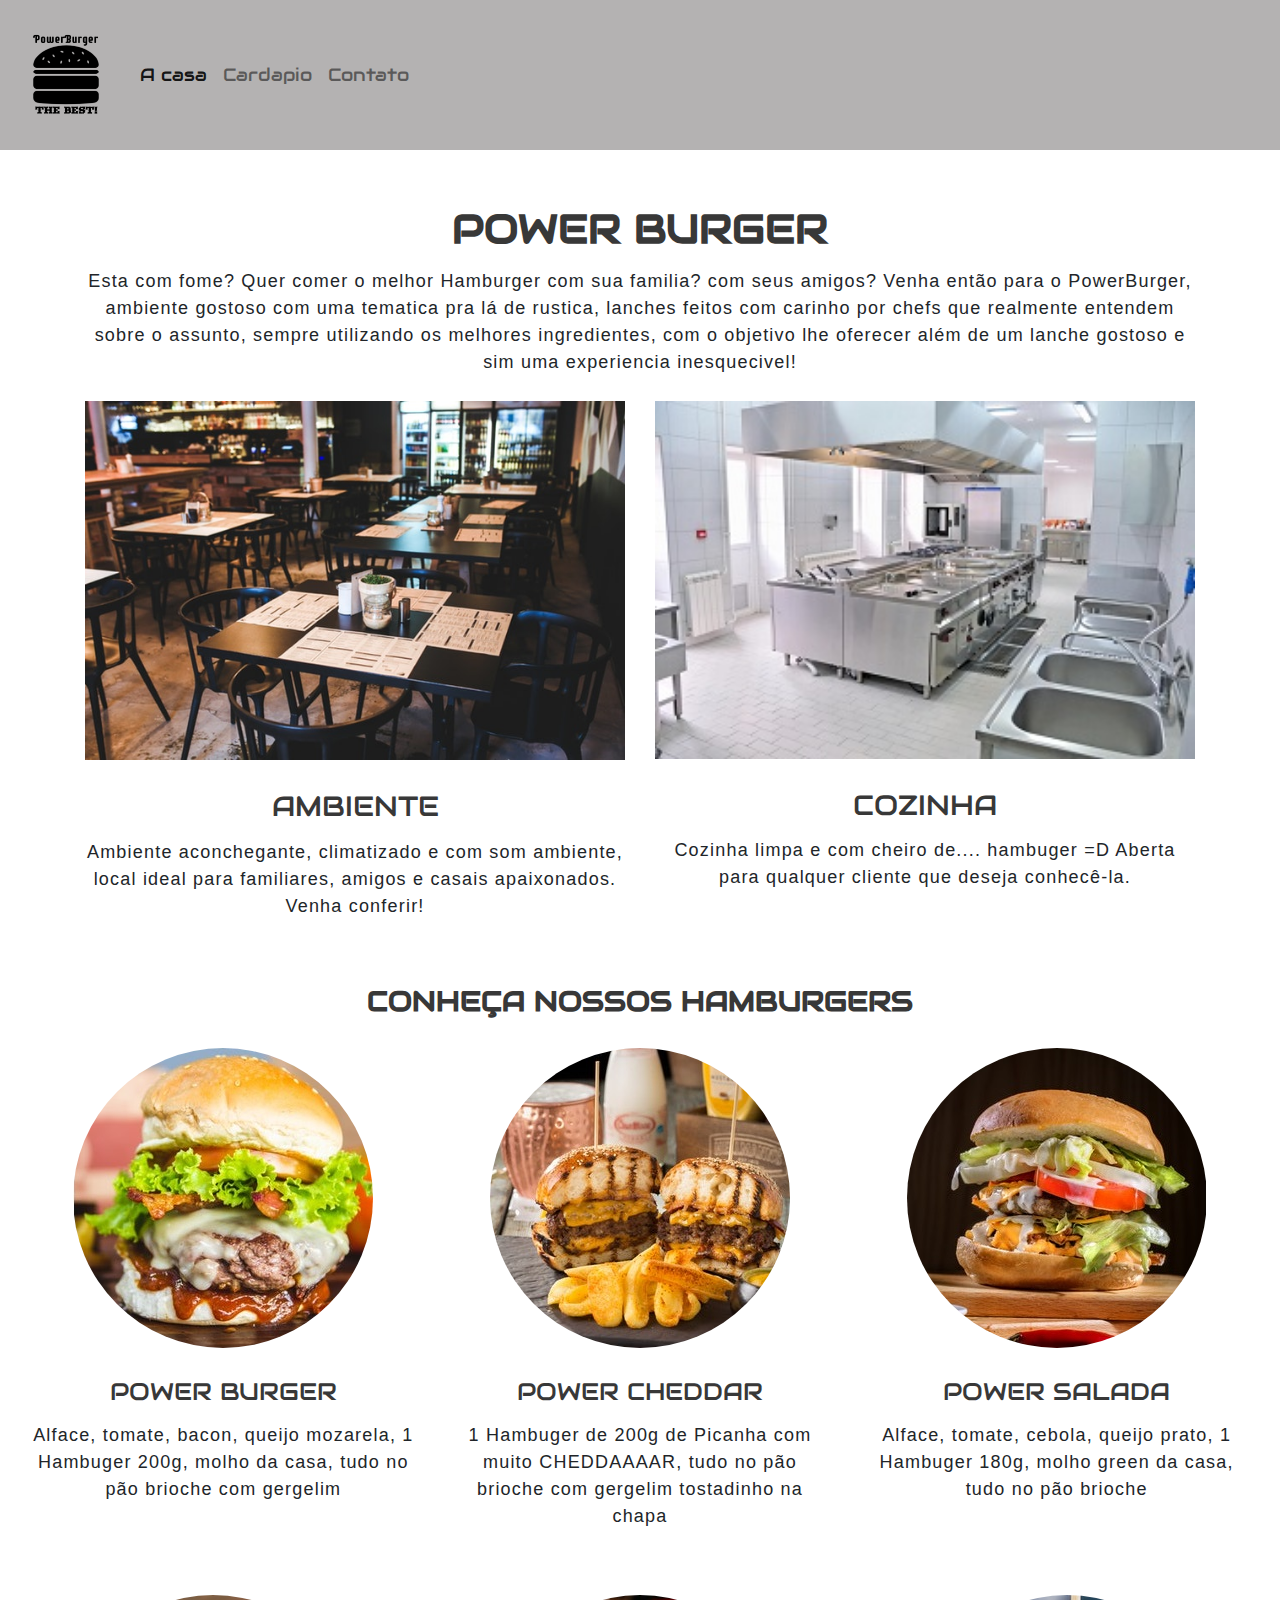
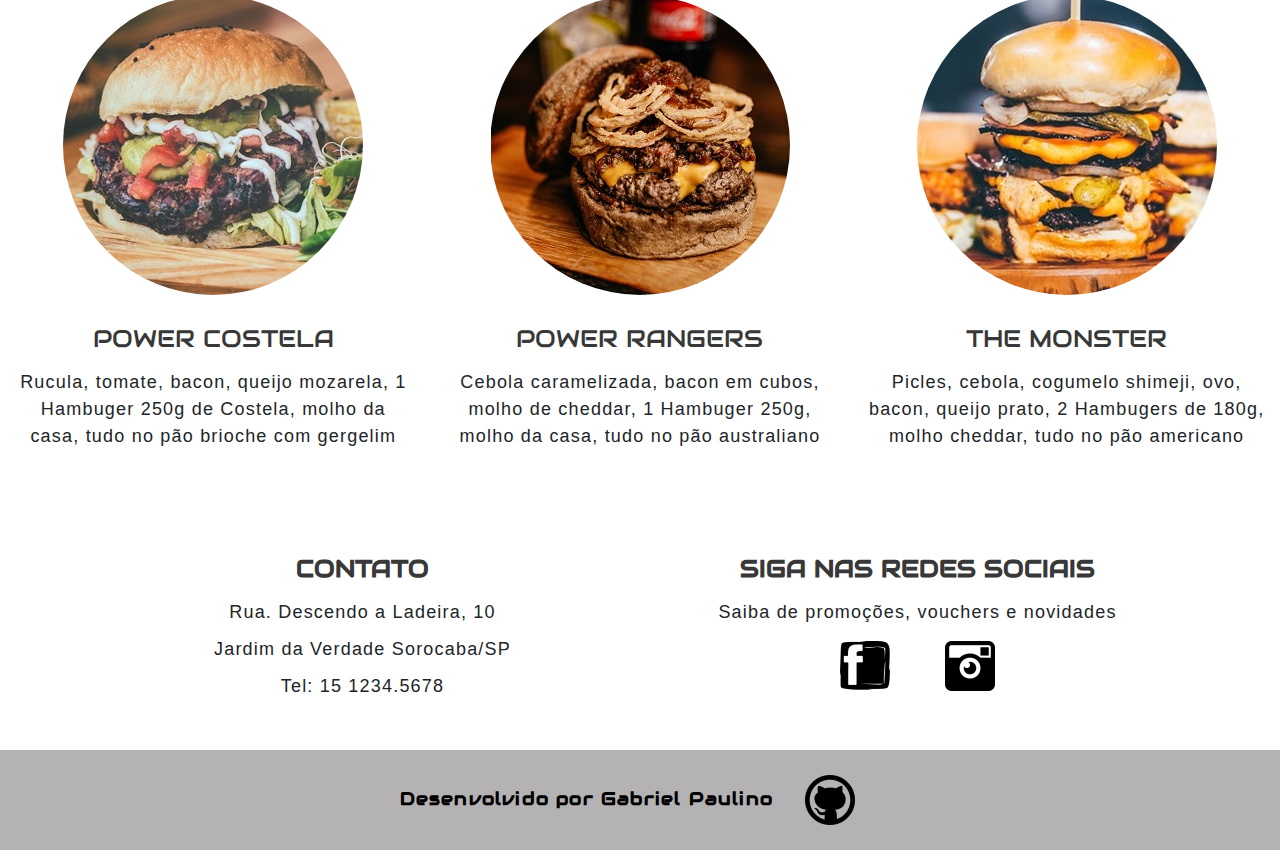
<file: index.html>
<!DOCTYPE html>
<html lang="en">

<head>
    <meta charset="UTF-8">
    <meta name="viewport" content="width=device-width, initial-scale=1.0">
    <meta http-equiv="X-UA-Compatible" content="ie=edge">
    <link href="https://fonts.googleapis.com/css?family=Audiowide&display=swap" rel="stylesheet">
    <link rel="stylesheet" type="text/css" href="css/bootstrap.min.css">
    <link rel="stylesheet" type="text/css" href="css/style.css">
    <title>Power Burger</title>
</head>

<body>

    <nav class="navbar navbar-expand-lg navbar-light">
        <a class="navbar-brand" href="#home"><img class="logo" src="img/logo.png" alt="logo da empresa PowerBurger"></a>
        <button class="navbar-toggler" type="button" data-toggle="collapse" data-target="#navbarNavAltMarkup"
            aria-controls="navbarNavAltMarkup" aria-expanded="false" aria-label="Toggle navigation">
            <span class="navbar-toggler-icon"></span>
        </button>
        <div class="collapse navbar-collapse" id="navbarNavAltMarkup">
            <div class="navbar-nav">
                <a class="nav-item nav-link active" href="#home">A casa</a>
                <a class="nav-item nav-link" href="#cardapio">Cardapio</a>
                <a class="nav-item nav-link" href="#contato">Contato</a>
            </div>
        </div>
    </nav>

    <section id="home">
        <div class="container text-center">
            <h1 class="strong">Power Burger</h1>
            <p>Esta com fome? Quer comer o melhor Hamburger com sua familia? com seus amigos? Venha então para o
                PowerBurger, ambiente gostoso com uma tematica pra lá de rustica, lanches feitos com carinho por chefs
                que realmente entendem sobre o assunto, sempre utilizando os melhores ingredientes, com o objetivo lhe
                oferecer além de um lanche gostoso e sim uma experiencia inesquecivel!</p>
            <div class="row">
                <div class="col-lg-6">
                    <img src="img/local.jpg" alt="Foto do Restaurante" width="100%">
                    <h3>Ambiente</h3>
                    <p>Ambiente aconchegante, climatizado e com som ambiente, local ideal para familiares, amigos e
                        casais apaixonados. Venha conferir!</p>
                </div>
                <div class="col-lg-6">
                    <img src="img/kitchen.jpg" alt="Foto da cozinha do Restaurante" width="100%">
                    <h3>Cozinha</h3>
                    <p>Cozinha limpa e com cheiro de.... hambuger =D Aberta para qualquer cliente que deseja conhecê-la.
                    </p>
                </div>
            </div>
        </div>
    </section>

    <section id="cardapio">
        <div class="container-fluid text-center">
            <h3 class="strong">Conheça nossos hamburgers</h3>
            <div class="container-fluid">
                <div class="row">
                    <div class="col-lg-4 col-md-6 text-center">
                        <img class="rounded-circle burger" src="img/burger1.jpg" alt="Hamburger Power Salada">
                        <h4>Power Burger</h4>
                        <p>Alface, tomate, bacon, queijo mozarela, 1 Hambuger 200g, molho da casa, tudo no pão brioche
                            com gergelim </p>
                    </div>
                    <div class="col-lg-4 col-md-6">
                        <img class="rounded-circle burger" src="img/burger2.jpg" alt="Pizza sabor pepperoni">
                        <h4>Power Cheddar</h4>
                        <p>1 Hambuger de 200g de Picanha com muito CHEDDAAAAR, tudo no pão brioche
                            com gergelim tostadinho na chapa</p>
                    </div>
                    <div class="col-lg-4 col-md-12">
                        <img class="rounded-circle burger" src="img/burger3.jpg" alt="Costela Barbecue">
                        <h4>Power Salada</h4>
                        <p>Alface, tomate, cebola, queijo prato, 1 Hambuger 180g, molho green da casa, tudo no pão
                            brioche </p>
                    </div>
                </div>
            </div>
            <div class="container-fluid" id="middle">
                <div class="row">
                    <div class="col-lg-4 col-md-6">
                        <img class="rounded-circle burger" src="img/burger4.jpg" alt="Hamburger">
                        <h4>Power Costela</h4>
                        <p>Rucula, tomate, bacon, queijo mozarela, 1 Hambuger 250g de Costela, molho da casa, tudo no
                            pão brioche
                            com gergelim </p>
                    </div>
                    <div class="col-lg-4 col-md-6">
                        <img class="rounded-circle burger" src="img/burger5.jpg" alt="Pizza sabor pepperoni">
                        <h4>Power Rangers</h4>
                        <p>Cebola caramelizada, bacon em cubos, molho de cheddar, 1 Hambuger 250g, molho da casa, tudo
                            no pão australiano </p>
                    </div>
                    <div class="col-lg-4 col-md-12">
                        <img class="rounded-circle burger" src="img/burger6.jpg" alt="Costela Barbecue">
                        <h4>The MONSTER</h4>
                        <p>Picles, cebola, cogumelo shimeji, ovo, bacon, queijo prato, 2 Hambugers de 180g, molho
                            cheddar, tudo no pão americano</p>
                    </div>
                </div>
            </div>
        </div>
    </section>

    <section id="contato">
        <div class="container text-center">
            <div class="container">
                <div class="row">
                    <div class="col-lg-6">
                        <h4 class="strong">CONTATO</h4>
                        <p>Rua. Descendo a Ladeira, 10</p>
                        <p>Jardim da Verdade Sorocaba/SP</p>
                        <p>Tel: 15 1234.5678</p>
                    </div>
                    <div class="col-lg-6">
                        <h4 class="strong">SIGA nas redes Sociais</h4>
                        <p>Saiba de promoções, vouchers e novidades </p>
                        <a target="_blank" href="https://facebook.com"><img class="redes-sociais" src="img/facebook.png"
                                alt="link para a página no facebook"></a>
                        <a target="_blank" href="https://instagram.com"><img class="redes-sociais"
                                src="img/instagram.png" alt="link para a página do Instagram"></a>
                    </div>
                </div>
            </div>
        </div>
    </section>

    <footer class="container-fluid text-center">
        <div class="container">
            <div class="row">
                <div class="col-lg-12">
                    <p class="strong">Desenvolvido por Gabriel Paulino <a target="_blank"
                            href="https://github.com/gabriel-paulino"><img class="redes-sociais" src="img/github.png"
                                alt="link para a página do Github do desenvolvedor"></a>
                    </p>

                </div>
            </div>
        </div>

    </footer>

</body>

</html>
</file>
<file: css/style.css>
*{
    margin: 0;
    padding: 0;
    box-sizing: border-box;
}

body{
    font-family: sans-serif, Helvetica, Arial;
}

.logo {
    width: 100px;   
}

nav{
    font-family: 'Audiowide', cursive;
    font-size: 18px;
    background-color: rgb(180, 178, 178) !important;
}
  
p {
    font-size: 18px;
    margin: 10px 0;
    letter-spacing: 1.2px;
}

#home, #middle, #contato {
    padding: 40px 0;
}

h1, h2, h3, h4 {
    font-family: 'Audiowide', cursive;
    text-transform: uppercase;
    color: rgb(56, 56, 56);
    margin: 15px;
}

img {
    margin: 15px 0;
    transition: .3s ease-in;
}

.strong {
    font-weight: 900;
}

.redes-sociais {
    width: 50px;
    margin: 5px 25px;
    cursor: pointer;
}

.redes-sociais:hover {
    opacity: 0.7;
    transform: scale(1.1);
}

.burger:hover {
    transform: scale(1.1);
}

footer {
    background-color: rgb(180, 178, 178);
    padding: 10px 0;
}

footer p {
    font-family: 'Audiowide', cursive;
    color: #000;
}
</file>
